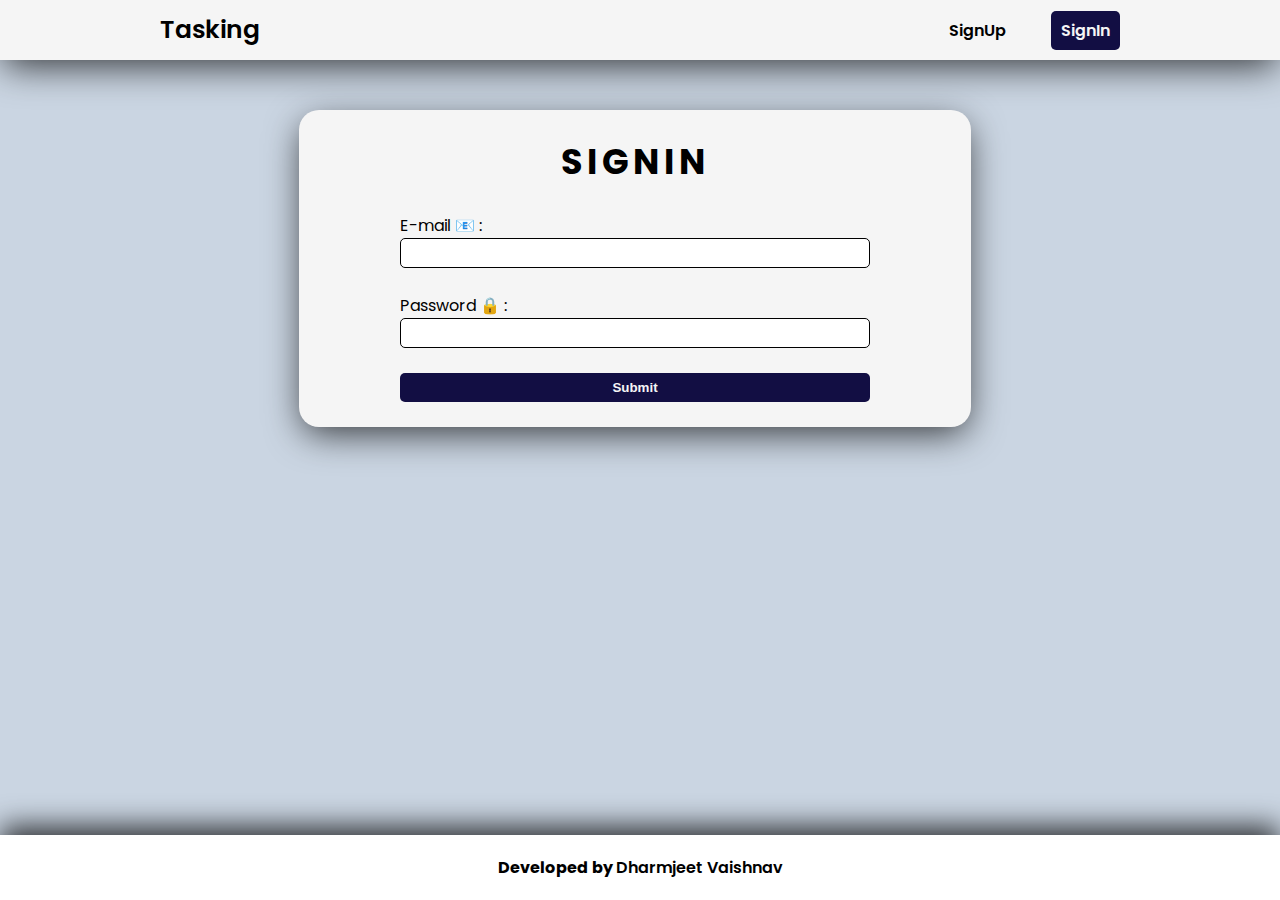
<file: index.html>
<!DOCTYPE html>
<html lang="en">
    <head>
        <meta charset="UTF-8" />
        <meta http-equiv="X-UA-Compatible" content="IE=edge" />
        <meta name="viewport" content="width=device-width, initial-scale=1.0" />

        <link rel="stylesheet" href="./style.css" />

        <title>Tasking</title>
    </head>
    <body>
        <header>
            <div class="container">
                <nav>
                    <div class="logo">
                        <h3><a href="./index.html">Tasking</a></h3>
                    </div>
                    <p>
                        Hello,
                        <span>
                            <script>
                                document.write(localStorage.getItem("name"));
                            </script>
                        </span>
                    </p>
                    <ul class="navbar">
                        <li class="active">
                            <a href="./index.html">Dashboard</a>
                        </li>
                        <li>
                            <a href="./profile.html">Profile</a>
                        </li>
                        <li><a href="#" onclick="logout()">Logout</a></li>
                    </ul>
                </nav>
            </div>
        </header>

        <section class="main">
            <div class="container">
                <div class="left">
                    <h5>Add Your Task</h5>
                    <form action="">
                        <input
                            type="text"
                            name="task"
                            id="task"
                            placeholder="Enter Your Task"
                        />
                        <button class="addButton" type="submit" role="button">
                            Add
                        </button>
                    </form>
                    <div class="tasklist">
                        <!-- <div class="task">
                            <div class="task-text">Task 1</div>
                            <div class="task-actions">
                                <img
                                    src="https://img.icons8.com/ios-glyphs/30/ffffff/check-all.png"
                                />
                                <img
                                    src="https://img.icons8.com/ios-glyphs/30/ffffff/filled-trash.png"
                                />
                            </div>
                        </div>
                        <div class="task">
                            <div class="task-text">Task 2</div>
                            <div class="task-actions">
                                <img
                                    src="https://img.icons8.com/ios-glyphs/30/ffffff/check-all.png"
                                />
                                <img
                                    src="https://img.icons8.com/ios-glyphs/30/ffffff/filled-trash.png"
                                />
                            </div>
                        </div> -->
                    </div>
                    <div class="clearButton">
                        <button onclick="clearTask()">Clear All Task</button>
                    </div>
                </div>
                <div class="right">
                    <div class="weather api-card">
                        <p class="city"></p>
                        <img src="imgs/weather.png" width="45px" alt="" />
                        <div class="temp"></div>
                        <div class="desc"></div>
                        <div class="wind"></div>
                    </div>
                    <div class="gif api-card"></div>
                    <div class="time api-card">
                        <img src="imgs/dateTime.png" width="80px" alt="" />
                        <h3>Date : <span id="date"></span></h3>
                        <h3>Time : <span id="time"></span></h3>
                    </div>
                </div>
            </div>
        </section>

        <footer>
            <div class="container">
                <h5>
                    Developed by
                    <a target="_blank" href="https://dharmjeet.com"
                        >Dharmjeet Vaishnav</a
                    >
                </h5>
            </div>
        </footer>
        <script src="./script.js" defer></script>
    </body>
</html>
</file>
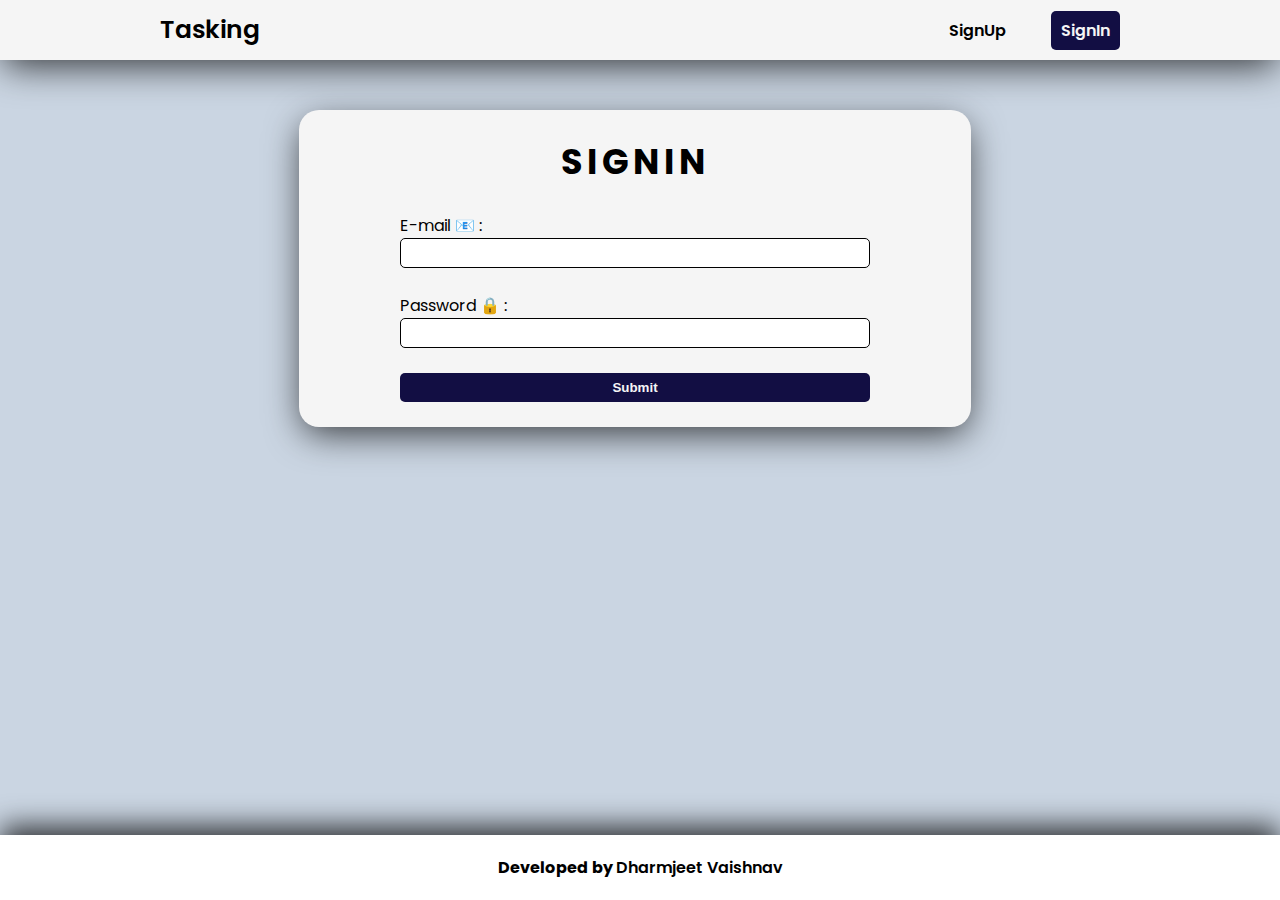
<file: editProfile.html>
<!DOCTYPE html>
<html lang="en">
    <head>
        <meta charset="UTF-8" />
        <meta http-equiv="X-UA-Compatible" content="IE=edge" />
        <meta name="viewport" content="width=device-width, initial-scale=1.0" />

        <link rel="stylesheet" href="./style.css" />

        <title>Tasking</title>
    </head>
    <body>
        <header>
            <div class="container">
                <nav>
                    <div class="logo">
                        <h3><a href="./index.html">Tasking</a></h3>
                    </div>
                    <p>
                        Hello,
                        <span>
                            <script>
                                document.write(localStorage.getItem("name"));
                            </script>
                        </span>
                    </p>
                    <ul class="navbar">
                        <li>
                            <a href="./index.html">Dashboard</a>
                        </li>
                        <li class="active">
                            <a href="./profile.html">Profile</a>
                        </li>
                        <li><a href="#" onclick="logout()">Logout</a></li>
                    </ul>
                </nav>
            </div>
        </header>

        <section class="mainForForm">
            <div class="container">
                <div class="forform">
                    <h5>Edit Profile</h5>
                    <form action="">
                        <label for="name">Name 🖊 :</label>
                        <input type="text" name="name" id="name" />
                        <label for="email">E-mail 📧 :</label>
                        <input type="email" name="email" id="email" />
                        <label for="mobile">Mobile 📱 :</label>
                        <input type="number" name="mobile" id="mobile" />
                        <label for="dob">Date Of Birth 🎂 :</label>
                        <input type="date" name="dob" id="dob" />

                        <button
                            class="submitButton"
                            type="button"
                            onclick="updateProfile()"
                        >
                            Submit
                        </button>
                    </form>
                </div>
            </div>
        </section>

        <footer>
            <div class="container">
                <h5>
                    Developed by
                    <a target="_blank" href="https://dharmjeet.com"
                        >Dharmjeet Vaishnav</a
                    >
                </h5>
            </div>
        </footer>

        <script>
            (function () {
                if (!localStorage.getItem("name")) {
                    window.location.href = "signin.html";
                }
            })();

            function logout() {
                localStorage.removeItem("name");
                localStorage.removeItem("email");
                // localStorage.removeItem("localItem");
                window.location.href = "signin.html";
            }

            let name, mobile, dob;

            name = document.getElementById("name");
            mobile = document.getElementById("mobile");
            dob = document.getElementById("dob");
            email = document.getElementById("email");

            // window.addEventListener("load", (event) => {
            //     event.preventDefault();

            //     displayFields();
            // });

            function displayFields() {
                let getUser = localStorage.getItem("email");

                let users = JSON.parse(localStorage.getItem("users"));

                let originalUser = users.find((item) => {
                    return item.email == getUser;
                });
                console.log(originalUser);

                name.value = originalUser.name;
                mobile.value = originalUser.mobile;
                dob.value = originalUser.dob;
                email.value = originalUser.email;
            }
            displayFields();

            function updateProfile() {
                let getUser = localStorage.getItem("email");
                let users = JSON.parse(localStorage.getItem("users"));
                let originalUser = users.find((item) => {
                    return item.email == getUser;
                });

                let myUser = users.find((v) => {
                    return v.email == email.value;
                });

                // console.log(myUser.email);

                var validemail =
                    /^[a-zA-Z0-9.!#$%&'*+/=?^_`{|}~-]+@[a-zA-Z0-9-]+(?:\.[a-zA-Z0-9-]+)*$/;

                if (name.value == "") {
                    alert("Please enter name");
                } else if (name.value.length > 20) {
                    alert("Please enter maximum 20 character in name field");
                } else if (!email.value.match(validemail)) {
                    alert("Please enter valid email address");
                } else if (!(mobile.value.length === 10)) {
                    alert("Please enter valid mobile number");
                }
                // else if (!(myUser.email == getUser)) {
                //     alert("This email is already in the system");
                // }
                else if (
                    users.some((v) => {
                        return v.email == email.value;
                    }) &&
                    myUser.email !== getUser
                ) {
                    alert("This email is already register in system");
                } else {
                    users.forEach((user, index) => {
                        if (user.name == localStorage.getItem("name")) {
                            users[index].name = name.value;
                            users[index].mobile = mobile.value;
                            users[index].dob = dob.value;
                            users[index].email = email.value;
                        }
                    });

                    let localItems = JSON.parse(
                        localStorage.getItem("localItem")
                    );
                    console.log(localItems);
                    localItems.forEach((item, index) => {
                        console.log(item, index);
                        console.log(localItems[index].user);
                        console.log(email.value);
                        console.log(item.user == localStorage.getItem("email"));
                        if (item.user == getUser) {
                            localItems[index].user = email.value;
                        }
                    });
                    console.log(localItems);
                    localStorage.setItem(
                        "localItem",
                        JSON.stringify(localItems)
                    );

                    localStorage.setItem("users", JSON.stringify(users));
                    localStorage.setItem("name", originalUser.name);
                    localStorage.setItem("email", originalUser.email);

                    alert("Profile updated successfully");

                    window.location.href = "profile.html";
                }
            }
        </script>
    </body>
</html>
</file>
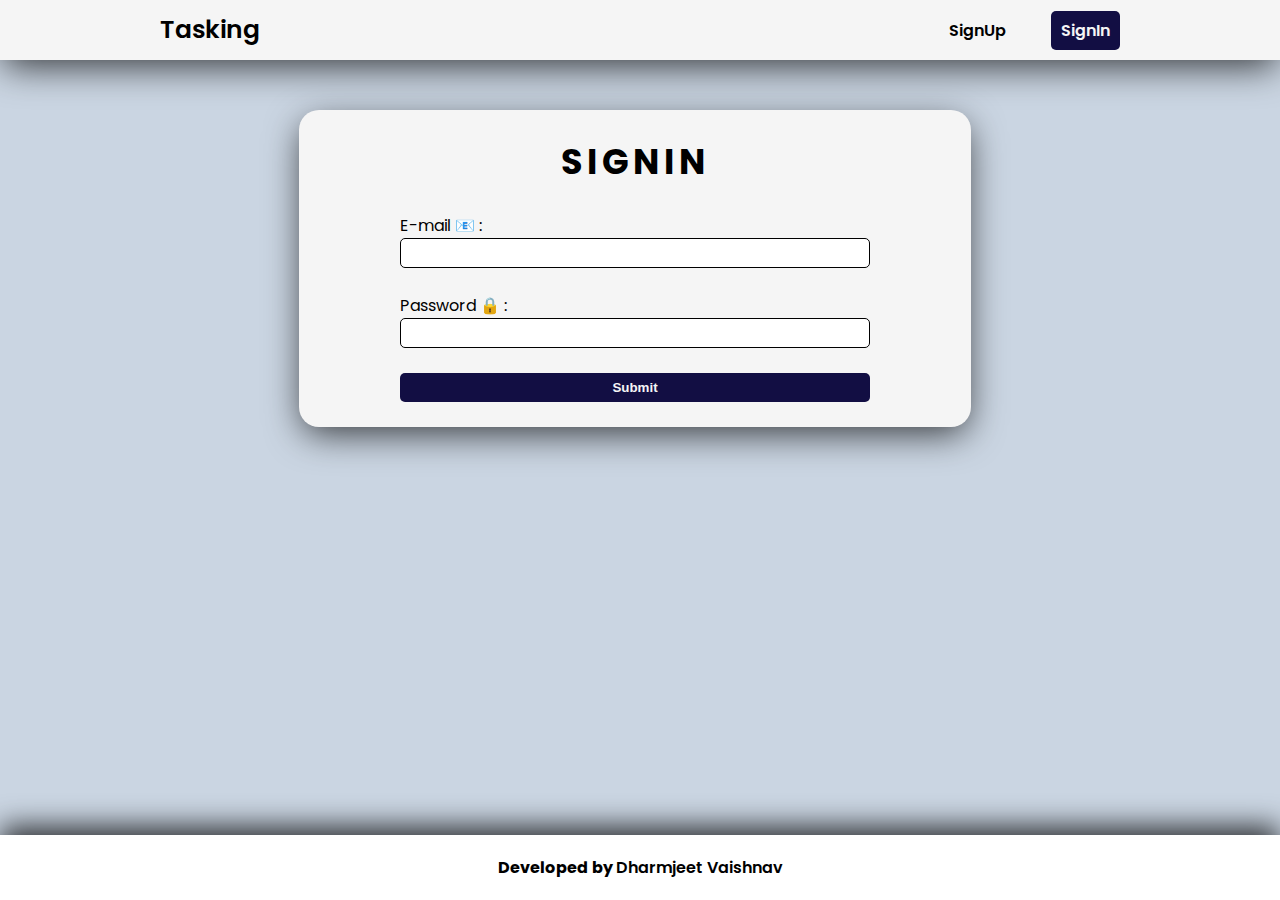
<file: editTask.html>
<!DOCTYPE html>
<html lang="en">
    <head>
        <meta charset="UTF-8" />
        <meta http-equiv="X-UA-Compatible" content="IE=edge" />
        <meta name="viewport" content="width=device-width, initial-scale=1.0" />

        <link rel="stylesheet" href="./style.css" />

        <title>Tasking</title>
    </head>
    <body>
        <header>
            <div class="container">
                <nav>
                    <div class="logo">
                        <h3><a href="./index.html">Tasking</a></h3>
                    </div>
                    <p>
                        Hello,
                        <span>
                            <script>
                                document.write(localStorage.getItem("name"));
                            </script>
                        </span>
                    </p>
                    <ul class="navbar">
                        <li class="active">
                            <a href="./index.html">Dashboard</a>
                        </li>
                        <li>
                            <a href="./profile.html">Profile</a>
                        </li>
                        <li><a href="#" onclick="logout()">Logout</a></li>
                    </ul>
                </nav>
            </div>
        </header>

        <section class="mainForForm">
            <div class="container">
                <div class="forform">
                    <h5>Edit Task</h5>
                    <form action="">
                        <label for="task">Task 🖊 :</label>
                        <input type="text" name="task" id="task" />

                        <button
                            class="submitButton"
                            type="button"
                            role="button"
                            onclick="updateTask()"
                        >
                            Submit
                        </button>
                    </form>
                </div>
            </div>
        </section>

        <footer>
            <div class="container">
                <h5>
                    Developed by
                    <a target="_blank" href="https://dharmjeet.com"
                        >Dharmjeet Vaishnav</a
                    >
                </h5>
            </div>
        </footer>

        <script>
            (function () {
                if (!localStorage.getItem("name")) {
                    window.location.href = "signin.html";
                }
            })();

            function logout() {
                localStorage.removeItem("name");
                localStorage.removeItem("email");
                // localStorage.removeItem("localItem");
                window.location.href = "signin.html";
            }

            var url_string = window.location.href;
            var url = new URL(url_string);
            var indexx = url.searchParams.get("index");
            console.log(indexx);

            let task = document.getElementById("task");

            function displayFields() {
                console.log(indexx);

                let allTasks = JSON.parse(localStorage.getItem("localItem"));
                console.log(allTasks);

                let originalTask = allTasks.find((item, index) => {
                    return index == indexx;
                });

                console.log(originalTask);

                document.getElementById("task").value = originalTask.task;
            }
            displayFields();

            function updateTask() {
                // let getUser = localStorage.getItem("email");

                let allTasks = JSON.parse(localStorage.getItem("localItem"));

                let originalTask = allTasks.find((item, index) => {
                    return index == indexx;
                });
                // console.log(originalTask);
                // console.log(users);

                allTasks.forEach((tasku, index) => {
                    // console.log(task.task == originalTask.task);
                    if (tasku.task == originalTask.task) {
                        console.log(tasku.task);
                        tasku.task = task.value;
                    }
                });
                localStorage.setItem("localItem", JSON.stringify(allTasks));

                // localStorage.setItem("name", originalUser.name);

                alert("Task updated successfully");

                window.location.href = "index.html";
            }
        </script>
    </body>
</html>
</file>
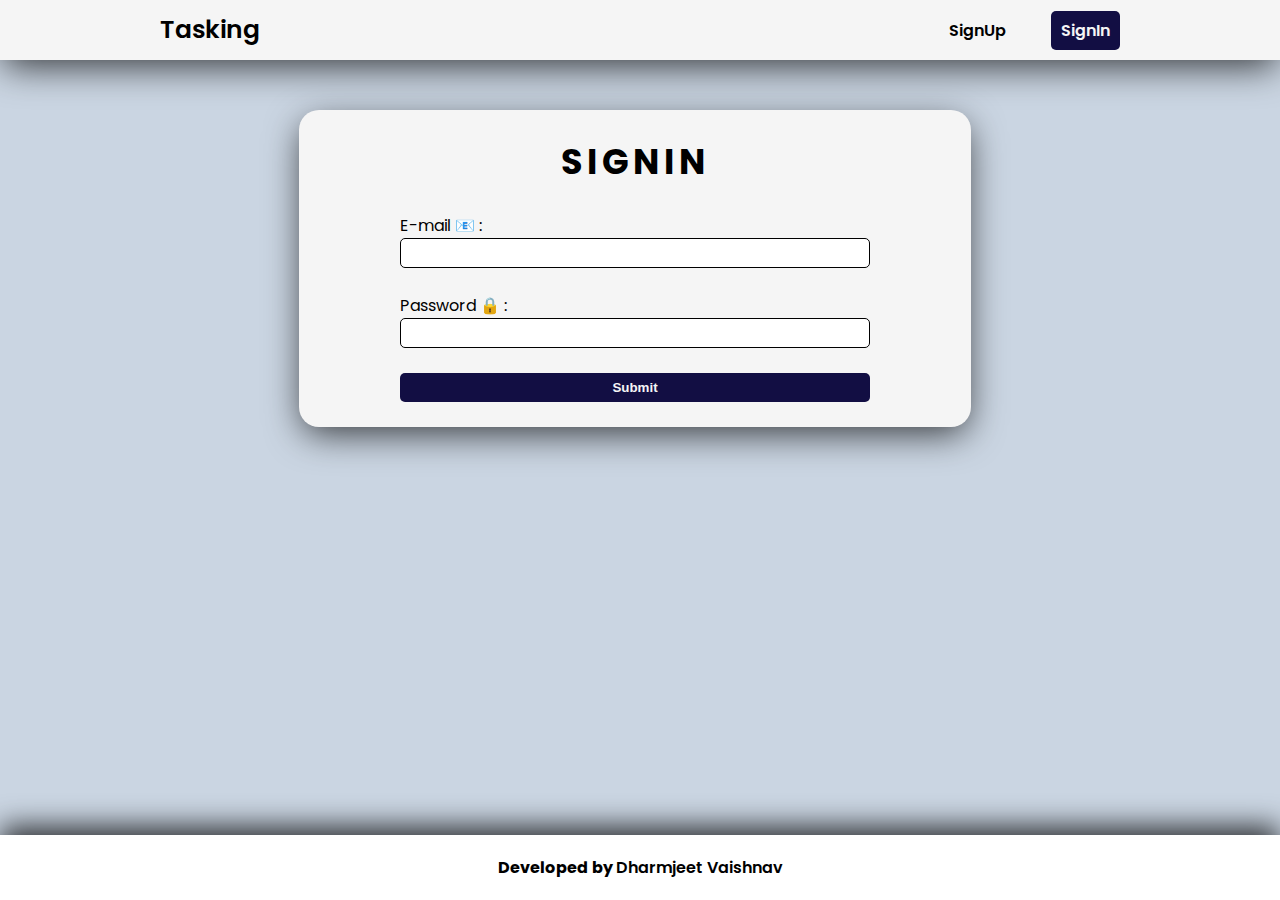
<file: profile.html>
<!DOCTYPE html>
<html lang="en">
    <head>
        <meta charset="UTF-8" />
        <meta http-equiv="X-UA-Compatible" content="IE=edge" />
        <meta name="viewport" content="width=device-width, initial-scale=1.0" />

        <link rel="stylesheet" href="./style.css" />

        <title>Tasking</title>
    </head>
    <body>
        <header>
            <div class="container">
                <nav>
                    <div class="logo">
                        <h3><a href="./index.html">Tasking</a></h3>
                    </div>
                    <p>
                        Hello,
                        <span>
                            <script>
                                document.write(localStorage.getItem("name"));
                            </script>
                        </span>
                    </p>
                    <ul class="navbar">
                        <li>
                            <a href="./index.html">Dashboard</a>
                        </li>
                        <li class="active">
                            <a href="./profile.html">Profile</a>
                        </li>
                        <li><a href="#" onclick="logout()">Logout</a></li>
                    </ul>
                </nav>
            </div>
        </header>

        <section class="mainForForm">
            <div class="container">
                <div class="forform">
                    <h5>Profile</h5>
                    <div class="profileData">
                        <h3>
                            Name :
                            <span id="profileName"></span>
                        </h3>
                        <h3>
                            E-mail :
                            <span id="profileEmail"></span>
                        </h3>
                        <h3>Mobile : <span id="profileMobile"></span></h3>
                        <h3>Gender : <span id="profileGender"></span></h3>
                        <h3>Date of birth : <span id="profileDob"></span></h3>
                        <a href="editProfile.html">Edit Profile</a>
                    </div>
                    <form action="" method="post" id="myform">
                        <label for="password">Enter New Password 🔒 :</label>
                        <input type="password" name="password" id="password" />
                        <button
                            class="submitButton"
                            type="button"
                            role="button"
                            onclick="changePassword()"
                        >
                            Change My Password
                        </button>
                    </form>
                </div>
            </div>
        </section>

        <footer>
            <div class="container">
                <h5>
                    Developed by
                    <a target="_blank" href="https://dharmjeet.com"
                        >Dharmjeet Vaishnav</a
                    >
                </h5>
            </div>
        </footer>

        <script>
            (function () {
                if (!localStorage.getItem("name")) {
                    window.location.href = "signin.html";
                }
            })();

            function logout() {
                localStorage.removeItem("name");
                localStorage.removeItem("email");
                // localStorage.removeItem("localItem");
                window.location.href = "signin.html";
            }

            function displayProfileData() {
                let name, email, mobile, gender, dob;

                name = document.getElementById("profileName");
                email = document.getElementById("profileEmail");
                mobile = document.getElementById("profileMobile");
                gender = document.getElementById("profileGender");
                dob = document.getElementById("profileDob");

                let getUser = localStorage.getItem("email");

                let users = JSON.parse(localStorage.getItem("users"));

                let originalUser = users.find((item) => {
                    return item.email == getUser;
                });
                // console.log(originalUser);

                name.innerHTML = originalUser.name;
                email.innerHTML = originalUser.email;
                mobile.innerHTML = originalUser.mobile;
                gender.innerHTML = originalUser.gender;
                dob.innerHTML = originalUser.dob;
            }
            displayProfileData();

            function changePassword() {
                let password = document.getElementById("password").value;
                console.log(password);

                let getUser = localStorage.getItem("email");

                let users = JSON.parse(localStorage.getItem("users"));

                let originalUser = users.find((item) => {
                    return item.email == getUser;
                });
                console.log(originalUser);
                console.log(users);

                if (password.length < 5) {
                    alert("Please enter minimum 5 characters of password");
                } else {
                    users.forEach((user, index) => {
                        if (user.email == localStorage.getItem("email")) {
                            users[index].password = password;
                        }
                        localStorage.setItem("users", JSON.stringify(users));
                    });
                    document.getElementById("myform").reset();
                    alert("Password changed successfully");
                }
            }
        </script>
    </body>
</html>
</file>
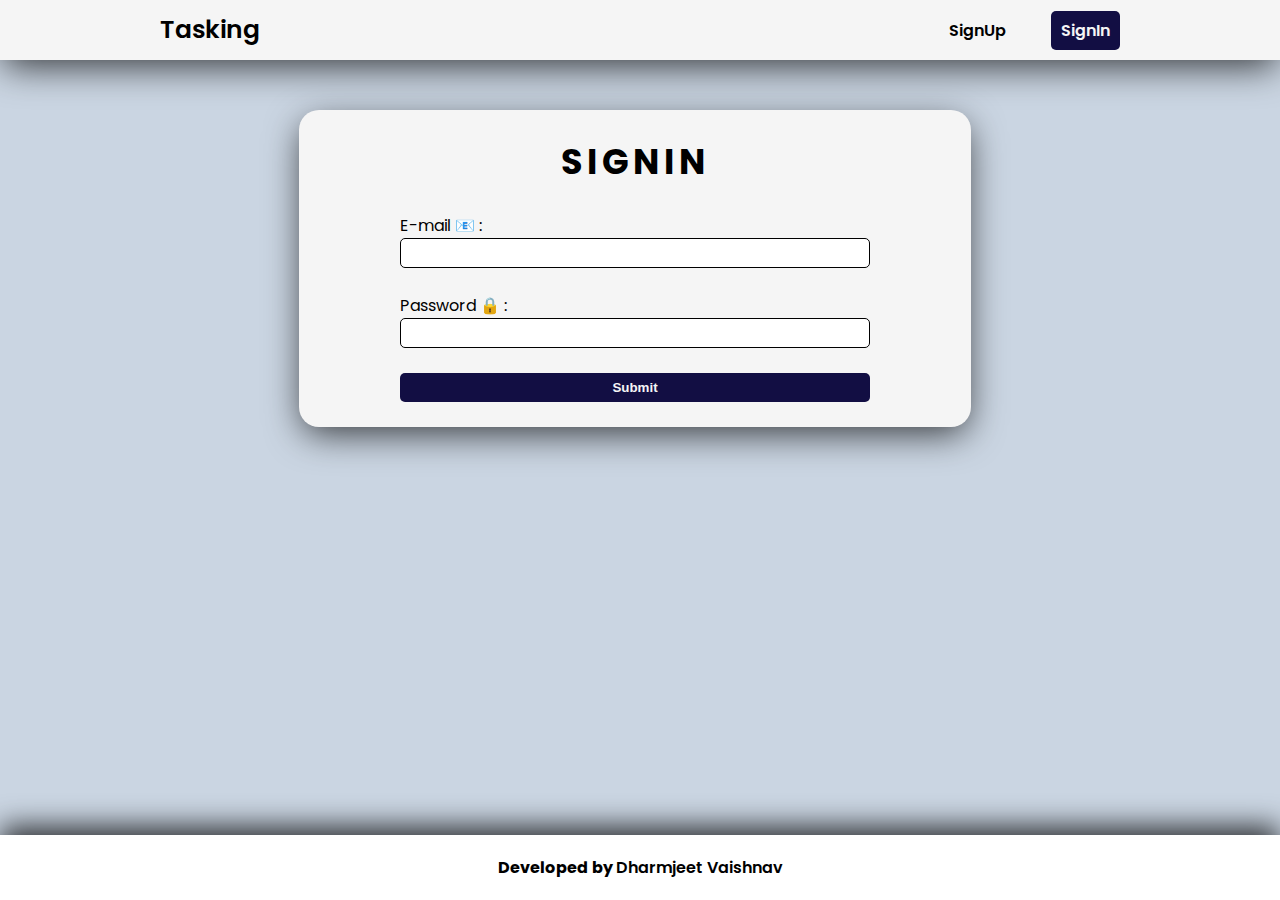
<file: signin.html>
<!DOCTYPE html>
<html lang="en">
    <head>
        <meta charset="UTF-8" />
        <meta http-equiv="X-UA-Compatible" content="IE=edge" />
        <meta name="viewport" content="width=device-width, initial-scale=1.0" />

        <link rel="stylesheet" href="./style.css" />

        <title>Tasking</title>
    </head>
    <body>
        <header>
            <div class="container">
                <nav>
                    <div class="logo">
                        <h3><a href="./index.html">Tasking</a></h3>
                    </div>
                    <ul class="navbar">
                        <li><a href="./signup.html">SignUp</a></li>
                        <li class="active">
                            <a href="./signin.html">SignIn</a>
                        </li>
                    </ul>
                </nav>
            </div>
        </header>

        <section class="mainForForm">
            <div class="container">
                <div class="forform">
                    <h5>Signin</h5>
                    <form action="" method="post">
                        <label for="email">E-mail 📧 :</label>
                        <input type="email" name="email" id="email" />
                        <label for="password">Password 🔒 :</label>
                        <input type="password" name="password" id="password" />
                        <button
                            class="submitButton"
                            type="button"
                            role="button"
                            onclick="login()"
                        >
                            Submit
                        </button>
                    </form>
                </div>
            </div>
        </section>

        <footer>
            <div class="container">
                <h5>
                    Developed by
                    <a target="_blank" href="https://dharmjeet.com"
                        >Dharmjeet Vaishnav</a
                    >
                </h5>
            </div>
        </footer>

        <script>
            (function () {
                if (localStorage.getItem("name")) {
                    window.location.href = "index.html";
                }
            })();

            function login() {
                let email, password;

                email = document.getElementById("email").value;
                password = document.getElementById("password").value;

                let user_data = new Array();

                user_data = JSON.parse(localStorage.getItem("users"))
                    ? JSON.parse(localStorage.getItem("users"))
                    : [];

                if (email == "") {
                    alert("Please enter email");
                } else if (password == "") {
                    alert("Please enter password");
                } else if (
                    user_data.some((v) => {
                        return v.email == email && v.password == password;
                    })
                ) {
                    let current_user = user_data.filter((v) => {
                        return v.email == email && v.password == password;
                    })[0];
                    localStorage.setItem("name", current_user.name);
                    localStorage.setItem("email", current_user.email);
                    window.location.href = "index.html";
                } else {
                    alert("E-mail and password are not match in the database");
                }

                return false;
            }
        </script>
    </body>
</html>
</file>
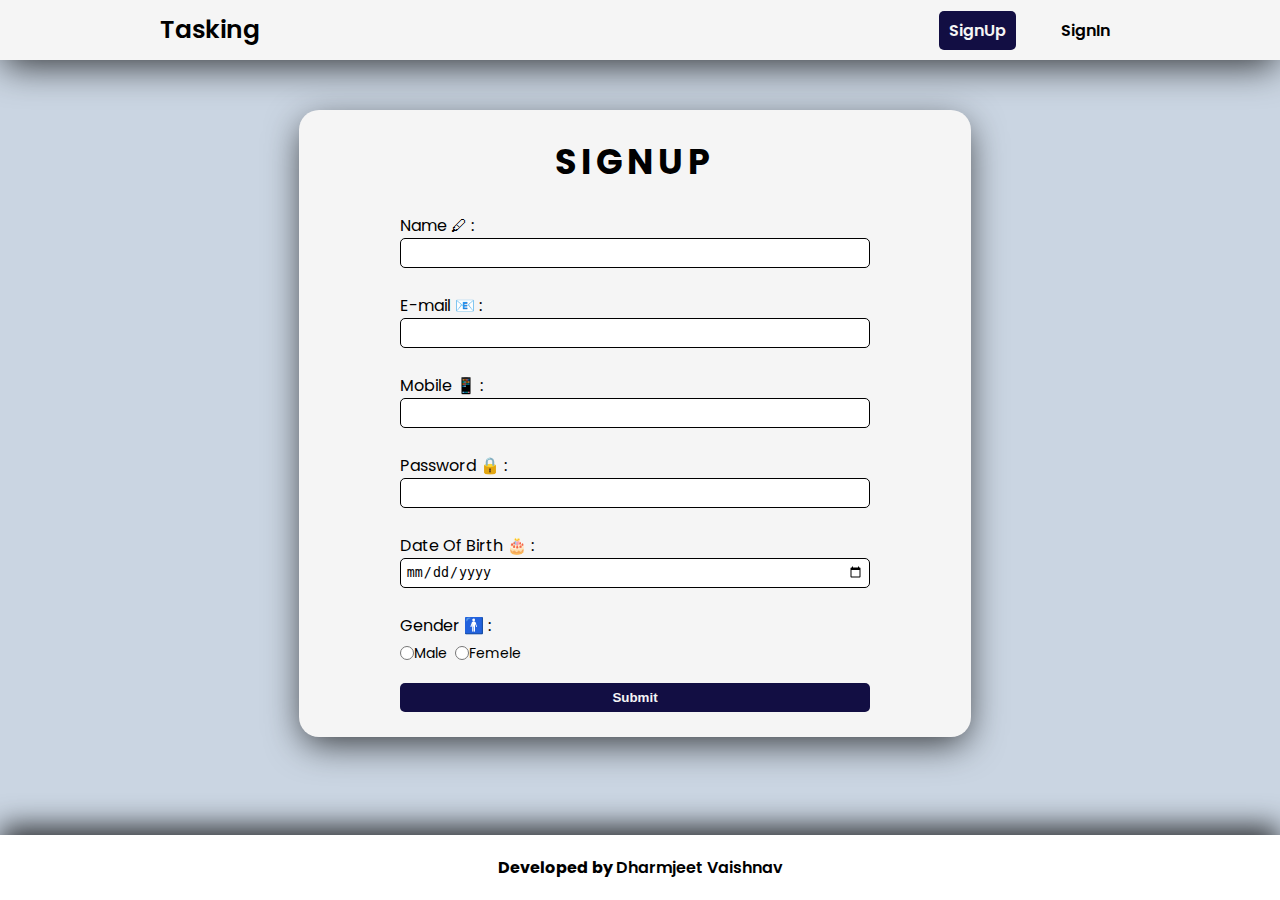
<file: signup.html>
<!DOCTYPE html>
<html lang="en">
    <head>
        <meta charset="UTF-8" />
        <meta http-equiv="X-UA-Compatible" content="IE=edge" />
        <meta name="viewport" content="width=device-width, initial-scale=1.0" />

        <link rel="stylesheet" href="./style.css" />

        <title>Tasking</title>
    </head>
    <body>
        <header>
            <div class="container">
                <nav>
                    <div class="logo">
                        <h3><a href="./index.html">Tasking</a></h3>
                    </div>
                    <ul class="navbar">
                        <li class="active">
                            <a href="./signup.html">SignUp</a>
                        </li>
                        <li>
                            <a href="./signin.html">SignIn</a>
                        </li>
                    </ul>
                </nav>
            </div>
        </header>

        <section class="mainForForm">
            <div class="container">
                <div class="forform">
                    <h5>Signup</h5>
                    <form action="">
                        <label for="name">Name 🖊 :</label>
                        <input type="text" name="name" id="name" />
                        <label for="email">E-mail 📧 :</label>
                        <input type="email" name="email" id="email" />
                        <label for="mobile">Mobile 📱 :</label>
                        <input type="number" name="mobile" id="mobile" />
                        <label for="password">Password 🔒 :</label>
                        <input type="password" name="password" id="password" />
                        <label for="dob">Date Of Birth 🎂 :</label>
                        <input type="date" name="dob" id="dob" />
                        <label for="gender">Gender 🚹 :</label>
                        <div class="gender">
                            <input
                                type="radio"
                                name="gender"
                                id="male"
                                value="male"
                            />
                            <label for="html">Male</label><br />
                            <input
                                type="radio"
                                name="gender"
                                id="female"
                                value="female"
                            />
                            <label for="css">Femele</label><br />
                        </div>
                        <button
                            class="submitButton"
                            type="button"
                            role="button"
                            onclick="signup()"
                        >
                            Submit
                        </button>
                    </form>
                </div>
            </div>
        </section>

        <footer>
            <div class="container">
                <h5>
                    Developed by
                    <a target="_blank" href="https://dharmjeet.com"
                        >Dharmjeet Vaishnav</a
                    >
                </h5>
            </div>
        </footer>
        <script>
            (function () {
                if (localStorage.getItem("name")) {
                    window.location.href = "index.html";
                }
            })();

            function signup() {
                let name, email, mobile, password, dob, gender;

                name = document.getElementById("name").value;
                email = document.getElementById("email").value;
                mobile = document.getElementById("mobile").value;
                password = document.getElementById("password").value;
                dob = document.getElementById("dob").value;
                gender = document.querySelector(
                    'input[name="gender"]:checked'
                ).value;

                console.log(gender);

                let user_data = new Array();

                user_data = JSON.parse(localStorage.getItem("users"))
                    ? JSON.parse(localStorage.getItem("users"))
                    : [];

                var validemail =
                    /^[a-zA-Z0-9.!#$%&'*+/=?^_`{|}~-]+@[a-zA-Z0-9-]+(?:\.[a-zA-Z0-9-]+)*$/;

                if (name == "") {
                    alert("Please enter name");
                } else if (password.length < 5) {
                    alert("Please enter minimum 5 characters of password");
                } else if (name.length > 20) {
                    alert("Please enter maximum 20 character in name field");
                } else if (!email.match(validemail)) {
                    alert("Please enter valid email address");
                } else if (!(mobile.length === 10)) {
                    alert("Please enter valid mobile number");
                } else if (gender == null) {
                    alert("Please enter gender detail");
                } else if (
                    user_data.some((v) => {
                        return v.email == email;
                    })
                ) {
                    alert("This email is already register in system");
                } else {
                    user_data.push({
                        name: name,
                        email: email,
                        mobile: mobile,
                        password: password,
                        dob: dob,
                        gender: gender,
                    });

                    localStorage.setItem("users", JSON.stringify(user_data));

                    window.location.href = "signin.html";
                }
            }
        </script>
    </body>
</html>
</file>
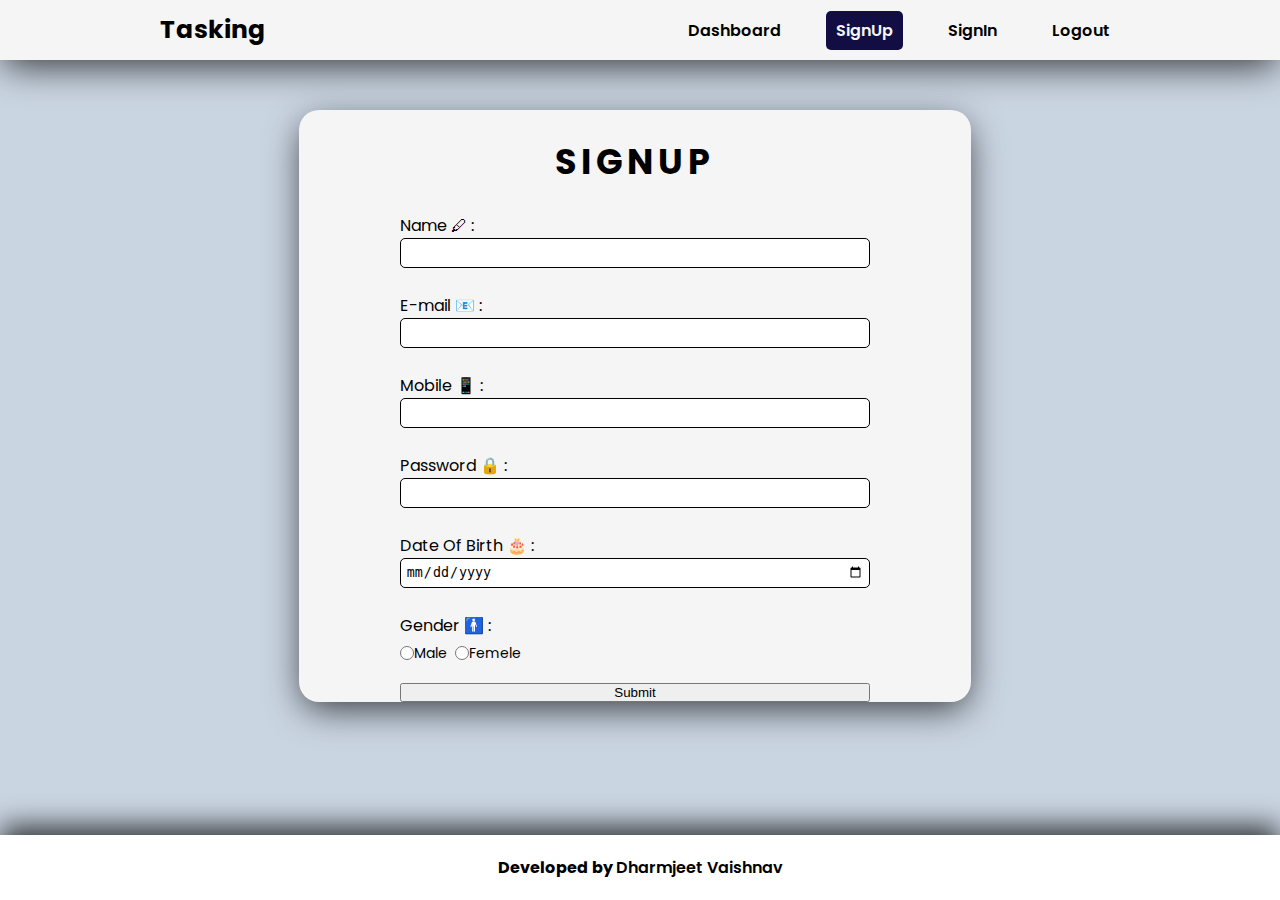
<file: pages/signup.html>
<!DOCTYPE html>
<html lang="en">
    <head>
        <meta charset="UTF-8" />
        <meta http-equiv="X-UA-Compatible" content="IE=edge" />
        <meta name="viewport" content="width=device-width, initial-scale=1.0" />

        <link rel="stylesheet" href="../style.css" />

        <title>Tasking</title>
    </head>
    <body>
        <header>
            <div class="container">
                <nav>
                    <div class="logo">
                        <h3>Tasking</h3>
                    </div>
                    <ul class="navbar">
                        <li><a href="../index.html">Dashboard</a></li>
                        <li class="active">
                            <a href="./signup.html">SignUp</a>
                        </li>
                        <li>
                            <a href="./signin.html">SignIn</a>
                        </li>
                        <li><a href="#">Logout</a></li>
                    </ul>
                </nav>
            </div>
        </header>

        <section class="mainForForm">
            <div class="container">
                <div class="forform">
                    <h5>Signup</h5>
                    <form action="">
                        <label for="name">Name 🖊 :</label>
                        <input type="text" name="name" />
                        <label for="email">E-mail 📧 :</label>
                        <input type="email" name="email" />
                        <label for="mobile">Mobile 📱 :</label>
                        <input type="number" name="mobile" />
                        <label for="password">Password 🔒 :</label>
                        <input type="password" name="password" />
                        <label for="dob">Date Of Birth 🎂 :</label>
                        <input type="date" name="dob" />
                        <label for="gender">Gender 🚹 :</label>
                        <div class="gender">
                            <input
                                type="radio"
                                id="male"
                                name="fav_language"
                                value="male"
                            />
                            <label for="html">Male</label><br />
                            <input
                                type="radio"
                                id="female"
                                name="fav_language"
                                value="female"
                            />
                            <label for="css">Femele</label><br />
                        </div>
                        <button>Submit</button>
                    </form>
                </div>
            </div>
        </section>

        <footer>
            <div class="container">
                <h5>
                    Developed by
                    <a href="https://dharmjeet.com">Dharmjeet Vaishnav</a>
                </h5>
            </div>
        </footer>
    </body>
</html>
</file>
<file: style.css>
@import url("https://fonts.googleapis.com/css2?family=Poppins:wght@400;500;600;700&display=swap");

/* CSS FOR: Common Css */

* {
    margin: 0;
    padding: 0;
    box-sizing: border-box;
}

body {
    font-family: "Poppins", sans-serif;
    background: #cad5e2;
    color: black;
    height: 100vh;
    display: flex;
    flex-direction: column;
}

.container {
    width: 75%;
    margin: 0 auto;
}

a {
    text-decoration: none;
    color: black;
    font-weight: 600;
}

li {
    list-style: none;
}

/* CSS FOR: Header  */

header {
    height: 60px;
    background: whitesmoke;
    box-shadow: 0px 10px 36px -4px rgba(0, 0, 0, 0.75);
}

header nav {
    display: flex;
    justify-content: space-between;
    align-items: center;
    height: 60px;
}

header nav .navbar {
    display: flex;
    justify-content: space-between;
    align-items: center;
}

header nav span {
    font-weight: 600;
}

/* TODO: solve padding problem in navbar  */

header nav .navbar li {
    padding: 7px 10px;
    margin-left: 35px;
}
header nav .navbar li:hover {
    padding: 7px 10px;
    margin-left: 35px;
    background: #120e43;
    border: #120e43;
    border-radius: 5px;
}
header nav .navbar li:hover a {
    color: whitesmoke;
}

header nav .navbar li.active {
    padding: 7px 10px;
    margin-left: 35px;
    background: #120e43;
    border: #120e43;
    border-radius: 5px;
}
header nav .navbar li.active a {
    color: whitesmoke;
}

header h3 {
    font-size: 25px;
}

/* CSS FOR: Main Section  */

.main {
    margin-top: 50px;
    /* background: red; */
}

.main .container {
    display: flex;
    align-items: flex-start;
}

.main .left {
    width: 70%;
    margin-right: 10px;
    margin-bottom: 20px;
    display: flex;
    flex-direction: column;
    justify-content: center;
    align-items: center;
    background: whitesmoke;
    border-radius: 20px;
    box-shadow: 0px 10px 36px -4px rgba(0, 0, 0, 0.75);
}

.main .right {
    width: 30%;
    margin-left: 10px;
    display: flex;
    flex-direction: column;
    justify-content: center;
    align-items: center;
    background: whitesmoke;
    border-radius: 20px;
    box-shadow: 0px 10px 36px -4px rgba(0, 0, 0, 0.75);
}

.main .left h5 {
    margin-top: 25px;
    margin-bottom: 25px;
    font-size: 35px;
    text-transform: uppercase;
    letter-spacing: 5px;
}

.main .left form {
    width: 70%;
}

.main .left form input {
    width: 90%;
    height: 30px;
    padding: 5px;
    margin-bottom: 25px;
    border: 1px solid black;
    border-radius: 5px;
}

.main .left form button {
    padding: 7px 10px;
    background: #120e43;
    border: #120e43;
    border-radius: 5px;
    color: whitesmoke;
    cursor: pointer;
    font-weight: 600;
}
.main .left .clearButton button {
    padding: 7px 10px;
    background: #120e43;
    border: #120e43;
    border-radius: 5px;
    color: whitesmoke;
    cursor: pointer;
    font-weight: 600;
    align-items: center;
    display: flex;
    justify-content: center;
    margin-bottom: 25px;
}

.main .left .tasklist {
    margin-bottom: 25px;
    width: 100%;
    display: flex;
    flex-direction: column;
    justify-content: center;
    align-items: center;
}

.main .left .task {
    /* font-size: 16px; */
    background: #120e43;
    color: whitesmoke;
    padding: 10px;
    width: 550px;
    border-radius: 5px;
    display: flex;
    justify-content: space-between;
    align-items: center;
    margin-bottom: 12px;
}

/* .main .task .task-text {
    width: 100%;
} */

.main .left .active {
    background-color: green;
}

.main .left .active .task-text {
    text-decoration: line-through;
}

.main .left .task .task-actions {
    display: flex;
    justify-content: center;
    font-size: 10px;
    height: 30px;
}

.main .left .task .task-actions img {
    margin-left: 10px;
    cursor: pointer;
}

.main .right {
    margin-bottom: 50px;
}

.main .right .api-card {
    background: #120e43;
    width: 240px;
    height: 200px;
    margin-top: 20px;
    margin-bottom: 20px;
    color: white;
    border-radius: 20px;
    overflow: hidden;

    display: flex;
    flex-direction: column;
    justify-content: center;
    align-items: center;
}

/* CSS FOR: Signin page  */

.mainForForm {
    margin-bottom: 50px;
}

.mainForForm .container {
    display: flex;
    justify-content: center;
    margin-top: 50px;
}

.mainForForm .forform {
    width: 70%;
    margin-right: 10px;
    display: flex;
    flex-direction: column;
    justify-content: center;
    align-items: center;
    background: whitesmoke;
    border-radius: 20px;
    box-shadow: 0px 10px 36px -4px rgba(0, 0, 0, 0.75);
}
.mainForForm .forform h5 {
    margin-top: 25px;
    margin-bottom: 25px;
    font-size: 35px;
    text-transform: uppercase;
    letter-spacing: 5px;
}

.mainForForm .forform form {
    width: 70%;
    display: flex;
    flex-direction: column;
}

.mainForForm .forform form input {
    width: 100%;
    height: 30px;
    padding: 5px;
    margin-bottom: 25px;
    border: 1px solid black;
    border-radius: 5px;
}

.mainForForm .forform form .submitButton {
    padding: 7px 10px;
    background: #120e43;
    border: #120e43;
    border-radius: 5px;
    color: whitesmoke;
    cursor: pointer;
    font-weight: 600;
    align-items: center;
    display: flex;
    justify-content: center;
    margin-bottom: 25px;
}

.mainForForm .forform form .gender {
    display: flex;
    align-items: center;
    margin-bottom: 15px;
}

.mainForForm .forform form .gender label {
    padding: 0;
    margin: 0;
    margin-right: 8px;
    font-size: 14px;
}
.mainForForm .forform form .gender input {
    padding: 0;
    margin: 0;
    width: 14px;
}

/* CSS FOR: Profile page  */
.profileData {
    margin-bottom: 30px;
    border: 1px #120e43 solid;
    padding-top: 30px;
    padding-left: 30px;
    padding-right: 30px;
    border-radius: 20px;
    background: #120e43;
    color: white;

    display: flex;
    flex-direction: column;
    justify-content: center;
}

.profileData h3 {
    margin-bottom: 30px;
    font-weight: 400;
}

.profileData h3 span {
    font-weight: 600;
    /* font-size: 12px; */
    margin-left: 14px;
}

.profileData a {
    margin-bottom: 20px;
    padding: 14px;
    border-radius: 20px;
    border: 1px solid white;
    cursor: pointer;
    font-size: 16px;
    font-weight: 600;
    background: white;
    display: flex;
    justify-content: center;
    align-items: center;
}

/* CSS FOR: Footer  */
footer {
    margin-top: auto;
    background: white;
    width: 100%;
    box-shadow: 0px -10px 28px -1px rgba(0, 0, 0, 0.75);
}

footer .container {
    display: flex;
    justify-content: center;
    padding: 20px;
}

footer h5 {
    font-size: 16px;
}

/* CSS FOR: MOBILE RESPONSIVE  */

@media only screen and (max-width: 500px) {
    .container {
        width: 90%;
        margin: 0 auto;
        /* background: red; */
    }

    .mainForForm .forform {
        width: 90%;
    }

    header {
        min-height: 120px;
        display: flex;
        justify-content: center;
        align-items: center;
    }

    header nav {
        display: flex;
        flex-direction: column;
        justify-content: center;
        align-items: center;
        min-height: 120px;
    }

    header .logo {
        margin-bottom: 8px;
    }

    header p {
        margin-bottom: 8px;
    }

    header .navbar li {
        margin-left: 20px;
        margin-right: 20px;
    }

    header .navbar a {
        font-size: 14px;
    }

    .mainForForm .forform h5 {
        font-size: 28px;
    }

    .mainForForm .forform .profileData h3 {
        font-size: 14px;
    }

    .mainForForm .forform .profileData a {
        padding: 12px 18px;
    }

    .main .container {
        display: flex;
        flex-direction: column;
        align-items: center;
    }

    .main .container .left,
    .main .container .right {
        width: 90%;
        margin-right: 0px;
        margin-left: 0px;
    }

    .main .left h5 {
        font-size: 24px;
    }

    .main .left form {
        width: 85%;
    }

    .main .left form input {
        width: 75%;
    }

    .main .left .task {
        width: 100%;
    }

    .main .task .task-text {
        width: 240px;
    }
}
</file>
